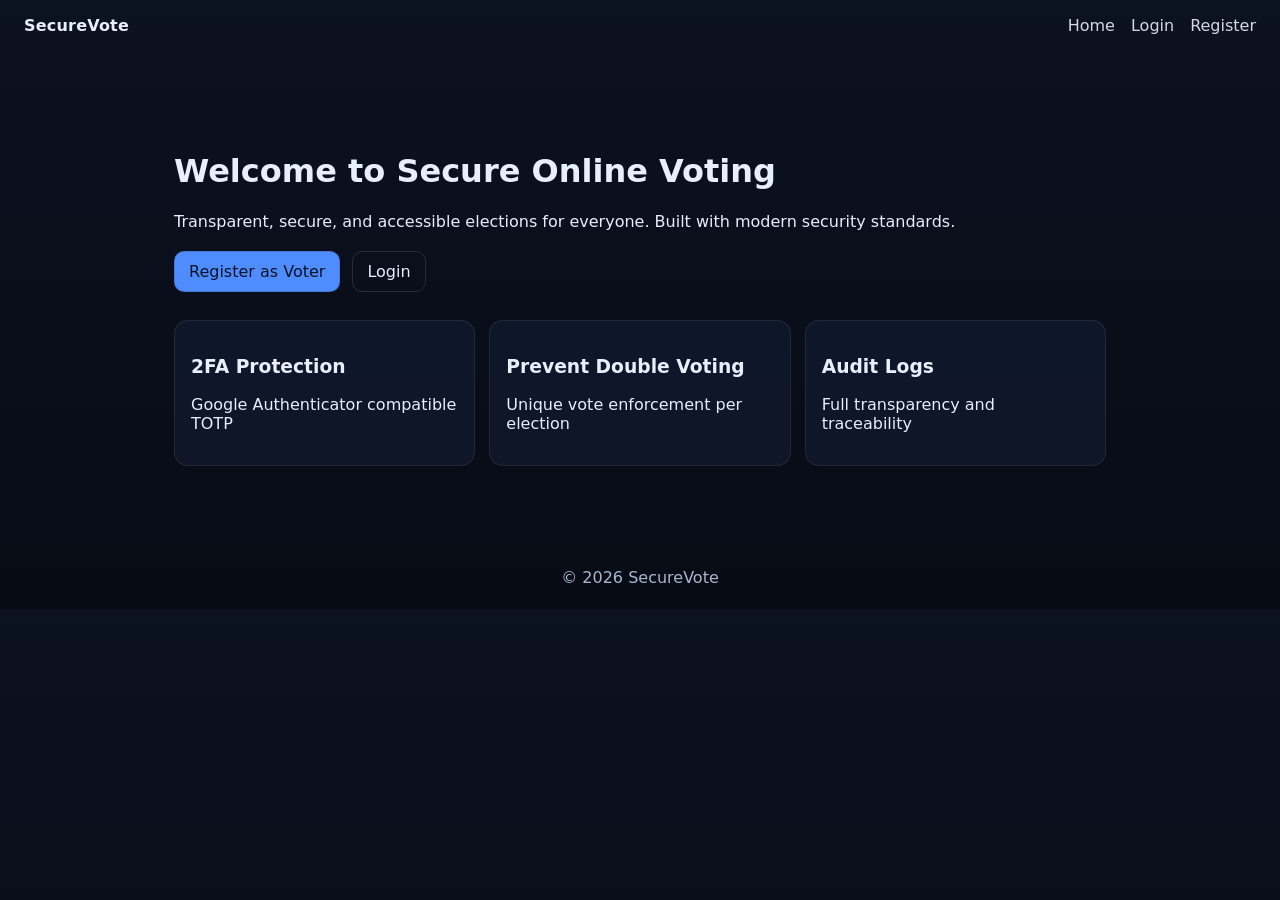
<file: index.html>
<!DOCTYPE html>
<html lang="en">
<head>
    <meta charset="UTF-8">
    <meta name="viewport" content="width=device-width, initial-scale=1.0">
    <title>SecureVote - Secure Online Voting</title>
    <link rel="stylesheet" href="assets/css/style.css">
    <script src="assets/js/main.js" defer></script>
</head>
<body>
    <header>
        <nav>
            <div class="logo">SecureVote</div>
            <ul>
                <li><a href="index.html">Home</a></li>
                <li><a href="login.html">Login</a></li>
                <li><a href="register.html">Register</a></li>
            </ul>
        </nav>
    </header>
    <main class="hero">
        <h1>Welcome to Secure Online Voting</h1>
        <p>Transparent, secure, and accessible elections for everyone. Built with modern security standards.</p>
        <div class="cta-buttons">
            <a href="register.html" class="btn primary">Register as Voter</a>
            <a href="login.html" class="btn secondary">Login</a>
        </div>
        <div class="features">
            <div class="feature">
                <h3>2FA Protection</h3>
                <p>Google Authenticator compatible TOTP</p>
            </div>
            <div class="feature">
                <h3>Prevent Double Voting</h3>
                <p>Unique vote enforcement per election</p>
            </div>
            <div class="feature">
                <h3>Audit Logs</h3>
                <p>Full transparency and traceability</p>
            </div>
        </div>
    </main>
    <footer class="site-footer">&copy; <span id="year"></span> SecureVote</footer>
    <script>document.getElementById('year').textContent = new Date().getFullYear();</script>
</body>
</html>
</file>
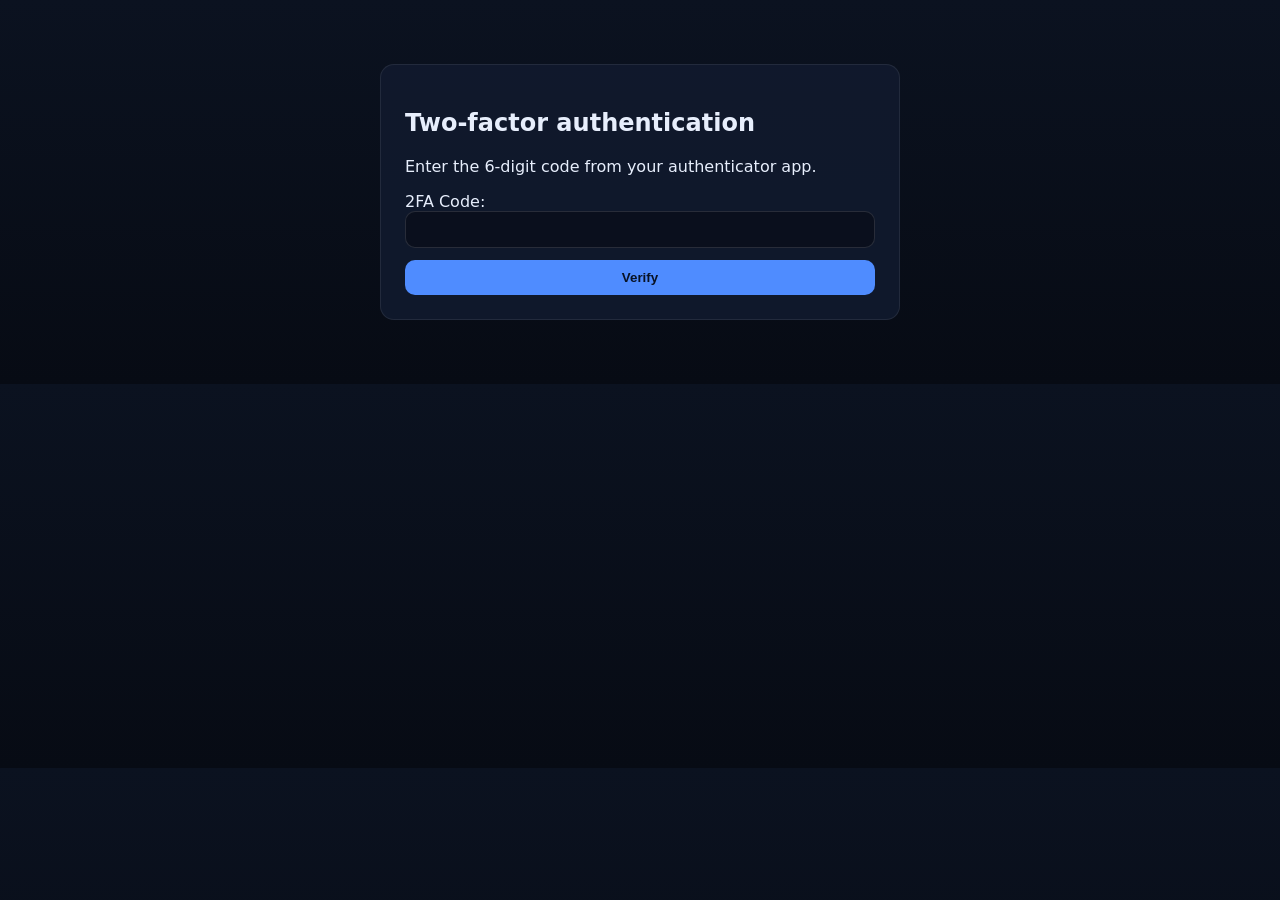
<file: 2fa.html>
<!DOCTYPE html>
<html lang="en">
<head>
  <meta charset="UTF-8" />
  <meta name="viewport" content="width=device-width, initial-scale=1.0" />
  <title>2FA - SecureVote</title>
  <link rel="stylesheet" href="assets/css/style.css" />
</head>
<body>
  <div class="container">
    <h2>Two-factor authentication</h2>
    <p>Enter the 6-digit code from your authenticator app.</p>

    <form id="twoFaForm">
      <input type="hidden" name="csrf_token" value="" />
      <div>
        <label for="code">2FA Code:</label>
        <input type="text" id="code" name="code" inputmode="numeric" 
               pattern="[0-9]{6}" maxlength="6" required />
      </div>
      <button type="submit">Verify</button>
    </form>
  </div>

  <script>
    async function setCsrfToken() {
      try {
        const res = await fetch('api/csrf.php');
        const data = await res.json();
        const csrfInput = document.querySelector('input[name="csrf_token"]');
        if (csrfInput) csrfInput.value = data.csrf_token;
      } catch (e) {
        console.error("Failed to load CSRF token");
      }
    }

    document.addEventListener('DOMContentLoaded', setCsrfToken);

    document.getElementById('twoFaForm').addEventListener('submit', async (e) => {
      e.preventDefault();

      const form = e.target;
      const submitBtn = form.querySelector('button[type="submit"]');
      const originalText = submitBtn.textContent;

      submitBtn.disabled = true;
      submitBtn.textContent = 'Verifying...';

      try {
        const formData = new FormData(form);
        const response = await fetch('api/verify-2fa.php', {
          method: 'POST',
          body: formData,
          credentials: 'same-origin'
        });

        const data = await response.json().catch(() => ({}));

        if (data.success) {
          window.location.href = data.redirect || 'vote.html';
        } else {
          alert(data.error || 'Invalid code. Please try again.');
        }
      } catch (err) {
        alert('Network error. Please try again.');
      } finally {
        submitBtn.disabled = false;
        submitBtn.textContent = originalText;
      }
    });
  </script>
</body>
</html>
</file>
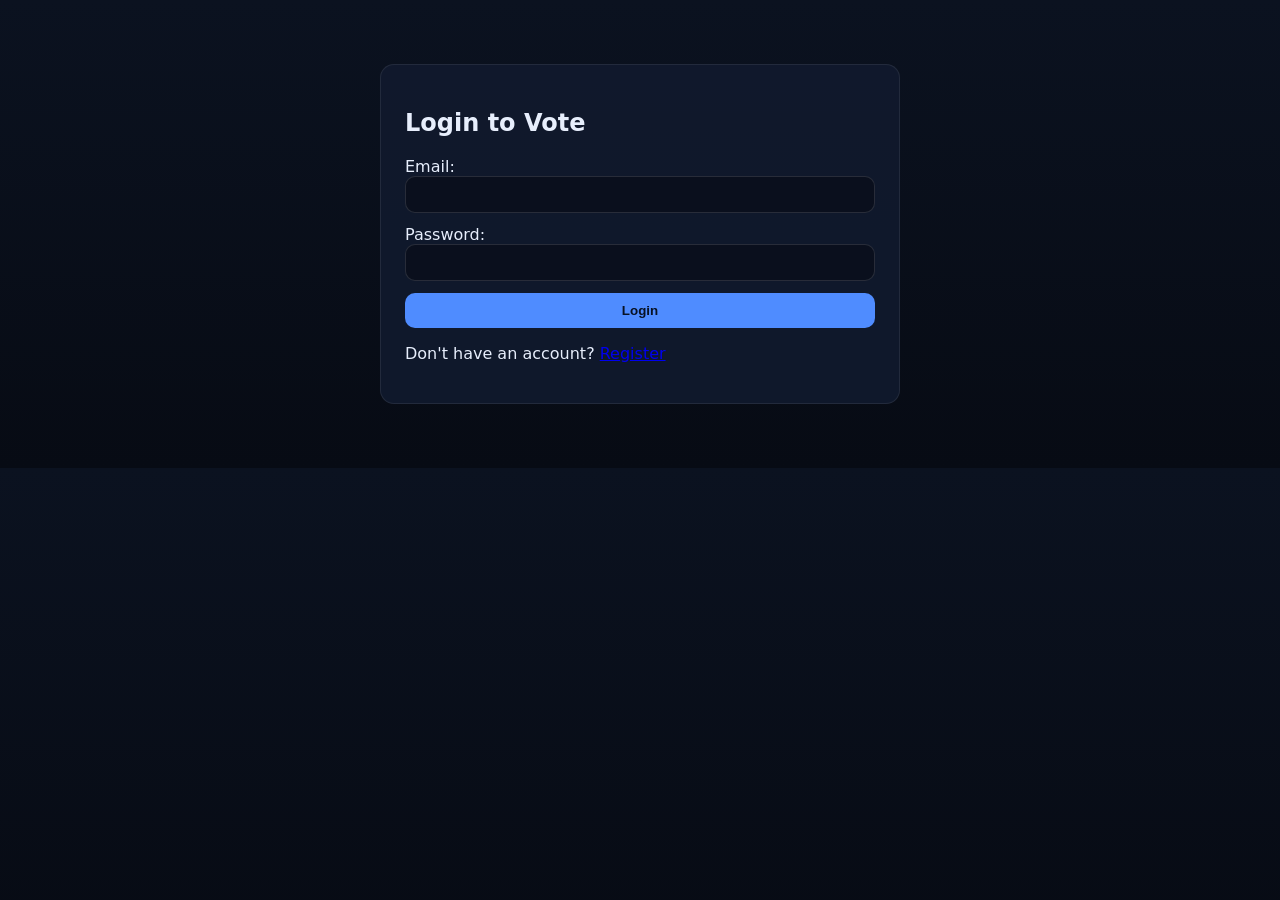
<file: login.html>
<!DOCTYPE html>
<html lang="en">
<head>
    <meta charset="UTF-8">
    <meta name="viewport" content="width=device-width, initial-scale=1.0">
    <title>Login - SecureVote</title>
    <link rel="stylesheet" href="assets/css/style.css">
</head>
<body>
    <div class="container">
        <h2>Login to Vote</h2>
        <form id="loginForm">
            <input type="hidden" name="csrf_token" value="">
            <div>
                <label for="email">Email:</label>
                <input type="email" id="email" name="email" required>
            </div>
            <div>
                <label for="password">Password:</label>
                <input type="password" id="password" name="password" required minlength="8">
            </div>
            <button type="submit">Login</button>
        </form>
        <p>Don't have an account? <a href="register.html">Register</a></p>
    </div>

    <script>
        async function setCsrfToken() {
          try {
            const res = await fetch('api/csrf.php');
            const data = await res.json();
            const csrfInput = document.querySelector('input[name="csrf_token"]');
            if (csrfInput) csrfInput.value = data.csrf_token;
          } catch (e) {
            console.error("Failed to load CSRF token");
          }
        }
    
        document.addEventListener('DOMContentLoaded', setCsrfToken);
    
        document.getElementById('loginForm').addEventListener('submit', async (e) => {
          e.preventDefault();
    
          const form = e.target;
          const submitBtn = form.querySelector('button[type="submit"]');
          const originalText = submitBtn.textContent;
    
          submitBtn.disabled = true;
          submitBtn.textContent = 'Logging in...';
    
          try {
            const formData = new FormData(form);
            
            const response = await fetch('api/login.php', {
              method: 'POST',
              body: formData,
              credentials: 'same-origin'
            });

            let data;
            try {
              data = await response.json();
            } catch {
              data = { success: false, error: 'Invalid server response' };
            }

            if (data.success) {
              if (data.requires_2fa) {
                // Important: Pass user session info if needed
                window.location.href = '2fa.html';
              } else {
                window.location.href = data.redirect || 'vote.html';
              }
            } else {
              alert(data.error || 'Login failed. Please check your credentials.');
            }
          } catch (err) {
            console.error(err);
            alert('Network error. Please check your connection and try again.');
          } finally {
            submitBtn.disabled = false;
            submitBtn.textContent = originalText;
          }
        });
    </script>
</body>
</html>
</file>
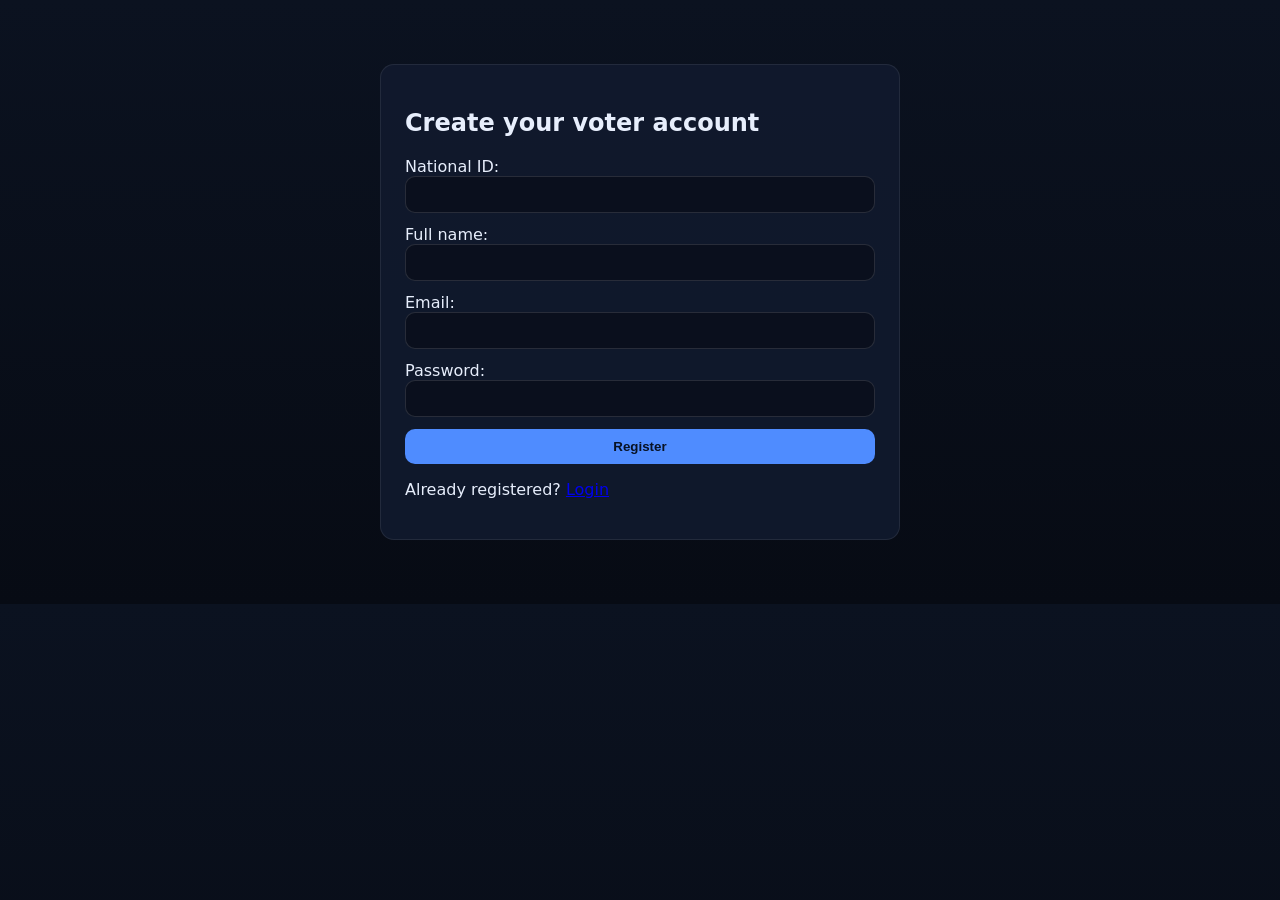
<file: register.html>
<!DOCTYPE html>
<html lang="en">
<head>
  <meta charset="UTF-8" />
  <meta name="viewport" content="width=device-width, initial-scale=1.0" />
  <title>Register - SecureVote</title>
  <link rel="stylesheet" href="assets/css/style.css" />
</head>
<body>
  <div class="container">
    <h2>Create your voter account</h2>
    <form id="registerForm">
      <input type="hidden" name="csrf_token" value="" />
      <div>
        <label for="national_id">National ID:</label>
        <input type="text" id="national_id" name="national_id" required />
      </div>
      <div>
        <label for="full_name">Full name:</label>
        <input type="text" id="full_name" name="full_name" required />
      </div>
      <div>
        <label for="email">Email:</label>
        <input type="email" id="email" name="email" required />
      </div>
      <div>
        <label for="password">Password:</label>
        <input type="password" id="password" name="password" required minlength="8" />
      </div>
      <button type="submit">Register</button>
    </form>
    <p>Already registered? <a href="login.html">Login</a></p>
  </div>

  <script>
    // Fetch CSRF token from server
    async function setCsrfToken() {
      try {
        const res = await fetch('api/csrf.php');
        const data = await res.json();
        const csrfInput = document.querySelector('input[name="csrf_token"]');
        if (csrfInput) csrfInput.value = data.csrf_token;
      } catch (e) {
        console.error("Failed to load CSRF token");
      }
    }

    // Set token when page loads
    document.addEventListener('DOMContentLoaded', setCsrfToken);

    // Form submission
    document.getElementById('registerForm').addEventListener('submit', async (e) => {
      e.preventDefault();

      const form = e.target;
      const submitBtn = form.querySelector('button[type="submit"]');
      const originalBtnText = submitBtn.textContent;

      submitBtn.disabled = true;
      submitBtn.textContent = 'Registering...';

      try {
        const formData = new FormData(form);
        const response = await fetch('api/register.php', {
          method: 'POST',
          body: formData,
          credentials: 'same-origin'
        });

        const data = await response.json().catch(() => ({}));

        if (response.ok && data.success) {
          alert('Registration successful! Redirecting...');
          window.location.href = 'login.html';
        } else {
          alert(data.error || 'Registration failed.');
        }
      } catch (err) {
        alert('Network error. Please try again.');
      } finally {
        submitBtn.disabled = false;
        submitBtn.textContent = originalBtnText;
      }
    });
  </script>
</body>
</html>
</file>
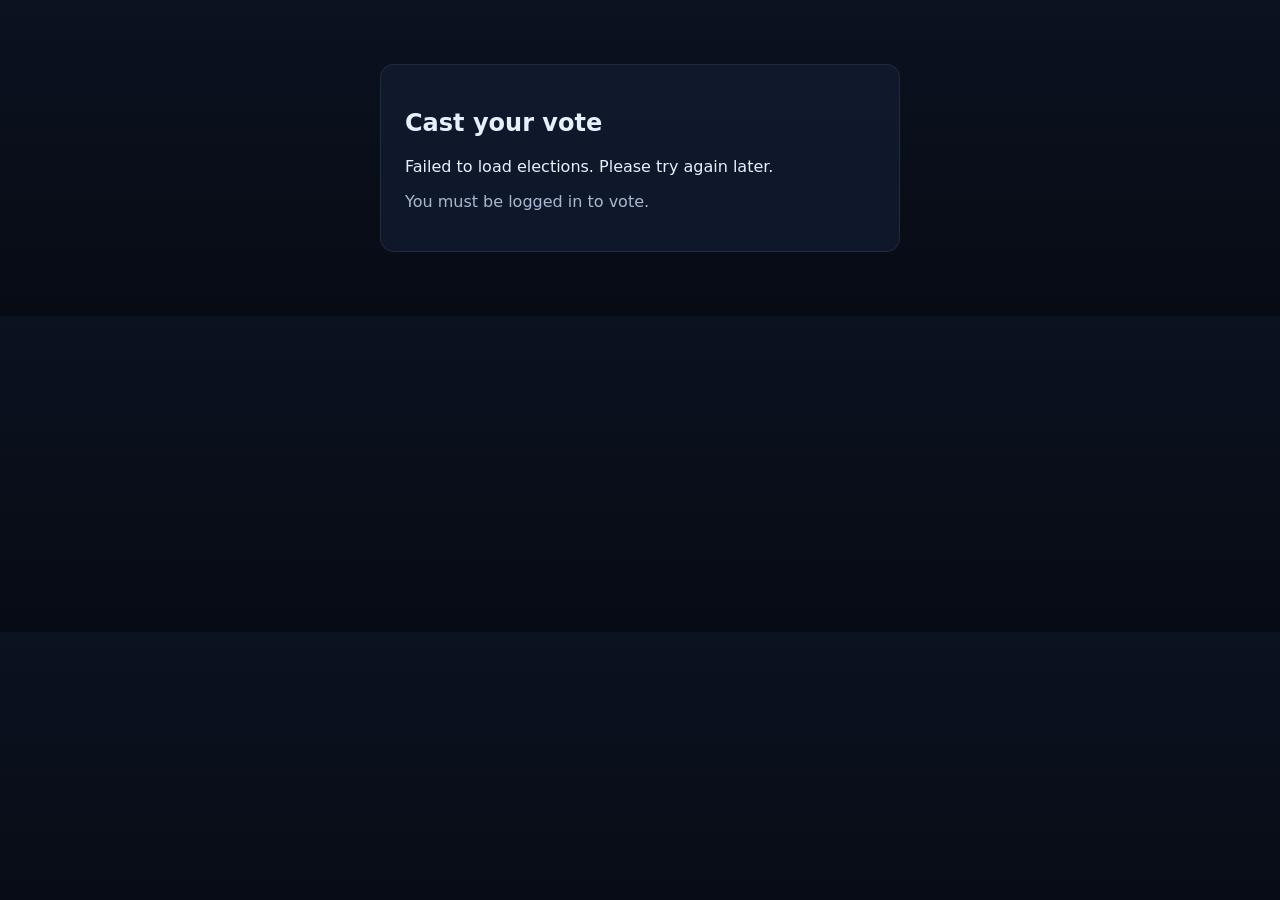
<file: vote.html>
<!DOCTYPE html>
<html lang="en">
<head>
  <meta charset="UTF-8" />
  <meta name="viewport" content="width=device-width, initial-scale=1.0" />
  <title>Vote - SecureVote</title>
  <link rel="stylesheet" href="assets/css/style.css" />
</head>
<body>
  <div class="container">
    <h2>Cast your vote</h2>
    <div id="elections" style="margin-top:14px"></div>
    <p style="color:var(--muted)">You must be logged in to vote.</p>
  </div>

  <script>
    // Fetch CSRF token from server
    async function setCsrfToken() {
      try {
        const res = await fetch('api/csrf.php');
        const data = await res.json();
        return data.csrf_token;
      } catch (e) {
        console.error("Failed to load CSRF token");
        return '';
      }
    }

    // Load elections
    async function loadElections() {
      const root = document.getElementById('elections');
      root.innerHTML = '<p>Loading elections...</p>';

      try {
        const res = await fetch('api/elections.php');
        const data = await res.json();

        if (!data.success) {
          root.innerHTML = `<p>${data.error || 'Could not load elections'}</p>`;
          return;
        }

        if (!data.elections || data.elections.length === 0) {
          root.innerHTML = '<p>No active elections available at the moment.</p>';
          return;
        }

        root.innerHTML = data.elections.map(e => `
          <div class="election-card" style="margin:14px 0;padding:12px;border:1px solid rgba(255,255,255,.08);border-radius:12px">
            <h3 style="margin:0 0 8px 0">${e.title}</h3>
            <p>${e.description || ''}</p>
            <button onclick="loadCandidates(${e.id})" class="vote-btn">View Candidates & Vote</button>
            <div id="cand-${e.id}" style="margin-top:10px"></div>
          </div>
        `).join('');
      } catch (err) {
        console.error(err);
        root.innerHTML = '<p>Failed to load elections. Please try again later.</p>';
      }
    }

    // Load candidates for a specific election
    window.loadCandidates = async function(electionId) {
      const target = document.getElementById('cand-' + electionId);
      target.innerHTML = '<p>Loading candidates...</p>';

      try {
        const res = await fetch(`api/elections.php?election_id=${encodeURIComponent(electionId)}`);
        const data = await res.json();

        if (!data.success) {
          target.innerHTML = `<p>${data.error || 'Failed to load candidates'}</p>`;
          return;
        }

        const csrfToken = await setCsrfToken();

        target.innerHTML = `
          <form id="vote-form-${electionId}">
            <input type="hidden" name="election_id" value="${electionId}">
            <input type="hidden" name="csrf_token" value="${csrfToken}">
            
            ${data.candidates.map(c => `
              <label style="display:flex;gap:10px;align-items:center;margin:10px 0;cursor:pointer">
                <input type="radio" name="candidate_id" value="${c.id}" required />
                <span><strong>${c.name}</strong>${c.party ? ' (' + c.party + ')' : ''}</span>
              </label>
            `).join('')}
            
            <button type="submit" class="vote-btn">Submit Vote</button>
          </form>
        `;

        // Add submit handler
        document.getElementById('vote-form-' + electionId).addEventListener('submit', async (e) => {
          e.preventDefault();
          
          const form = e.target;
          const submitBtn = form.querySelector('button[type="submit"]');
          const originalText = submitBtn.textContent;

          submitBtn.disabled = true;
          submitBtn.textContent = 'Submitting vote...';

          try {
            const formData = new FormData(form);
            const response = await fetch('api/vote.php', {
              method: 'POST',
              body: formData,
              credentials: 'same-origin'
            });

            const result = await response.json().catch(() => ({}));

            if (result.success) {
              alert('✅ Vote submitted successfully!');
              window.location.reload();
            } else {
              alert(result.error || 'Failed to submit vote');
            }
          } catch (err) {
            console.error(err);
            alert('Network error. Please try again.');
          } finally {
            submitBtn.disabled = false;
            submitBtn.textContent = originalText;
          }
        });

      } catch (err) {
        console.error(err);
        target.innerHTML = '<p>Failed to load candidates.</p>';
      }
    }

    // Initialize page
    document.addEventListener('DOMContentLoaded', loadElections);
  </script>
</body>
</html>
</file>
<file: assets/css/style.css>
/* SecureVote base styles */
:root{
  --bg:#0b1220;
  --card:#111a2e;
  --text:#e7eefc;
  --muted:#a9b7d0;
  --primary:#4f8cff;
  --secondary:#22314f;
  --danger:#ff4f6d;
}
*{box-sizing:border-box}
body{margin:0;font-family:system-ui,-apple-system,Segoe UI,Roboto,Helvetica,Arial,sans-serif;background:linear-gradient(180deg,var(--bg),#070b14);color:var(--text)}
header nav{display:flex;justify-content:space-between;align-items:center;padding:16px 24px}
.logo{font-weight:800;letter-spacing:.2px}
nav ul{list-style:none;display:flex;gap:16px;margin:0;padding:0}
nav a{color:var(--text);text-decoration:none;opacity:.9}
nav a:hover{opacity:1;text-decoration:underline}
.container{max-width:520px;margin:64px auto;padding:24px;background:rgba(17,26,46,.9);border:1px solid rgba(255,255,255,.08);border-radius:14px}
.hero{max-width:980px;margin:56px auto;padding:24px}
.hero .cta-buttons{display:flex;gap:12px;margin-top:20px;flex-wrap:wrap}
.btn{display:inline-block;padding:10px 14px;border-radius:10px;text-decoration:none;border:1px solid rgba(255,255,255,.12)}
.btn.primary{background:var(--primary);color:#081224;border-color:rgba(0,0,0,.15)}
.btn.secondary{background:transparent;color:var(--text)}
.features{display:grid;grid-template-columns:repeat(3,minmax(0,1fr));gap:14px;margin-top:28px}
.feature{background:rgba(17,26,46,.8);border:1px solid rgba(255,255,255,.08);border-radius:14px;padding:16px}
.site-footer{padding:22px 24px;text-align:center;color:var(--muted)}
@media (max-width:900px){.features{grid-template-columns:1fr}}
form{display:flex;flex-direction:column;gap:12px}
input{width:100%;padding:10px 12px;border-radius:10px;border:1px solid rgba(255,255,255,.12);background:rgba(7,11,20,.6);color:var(--text)}
button{padding:10px 14px;border-radius:10px;border:none;background:var(--primary);color:#081224;font-weight:700;cursor:pointer}
button:hover{filter:brightness(1.03)}
</file>
